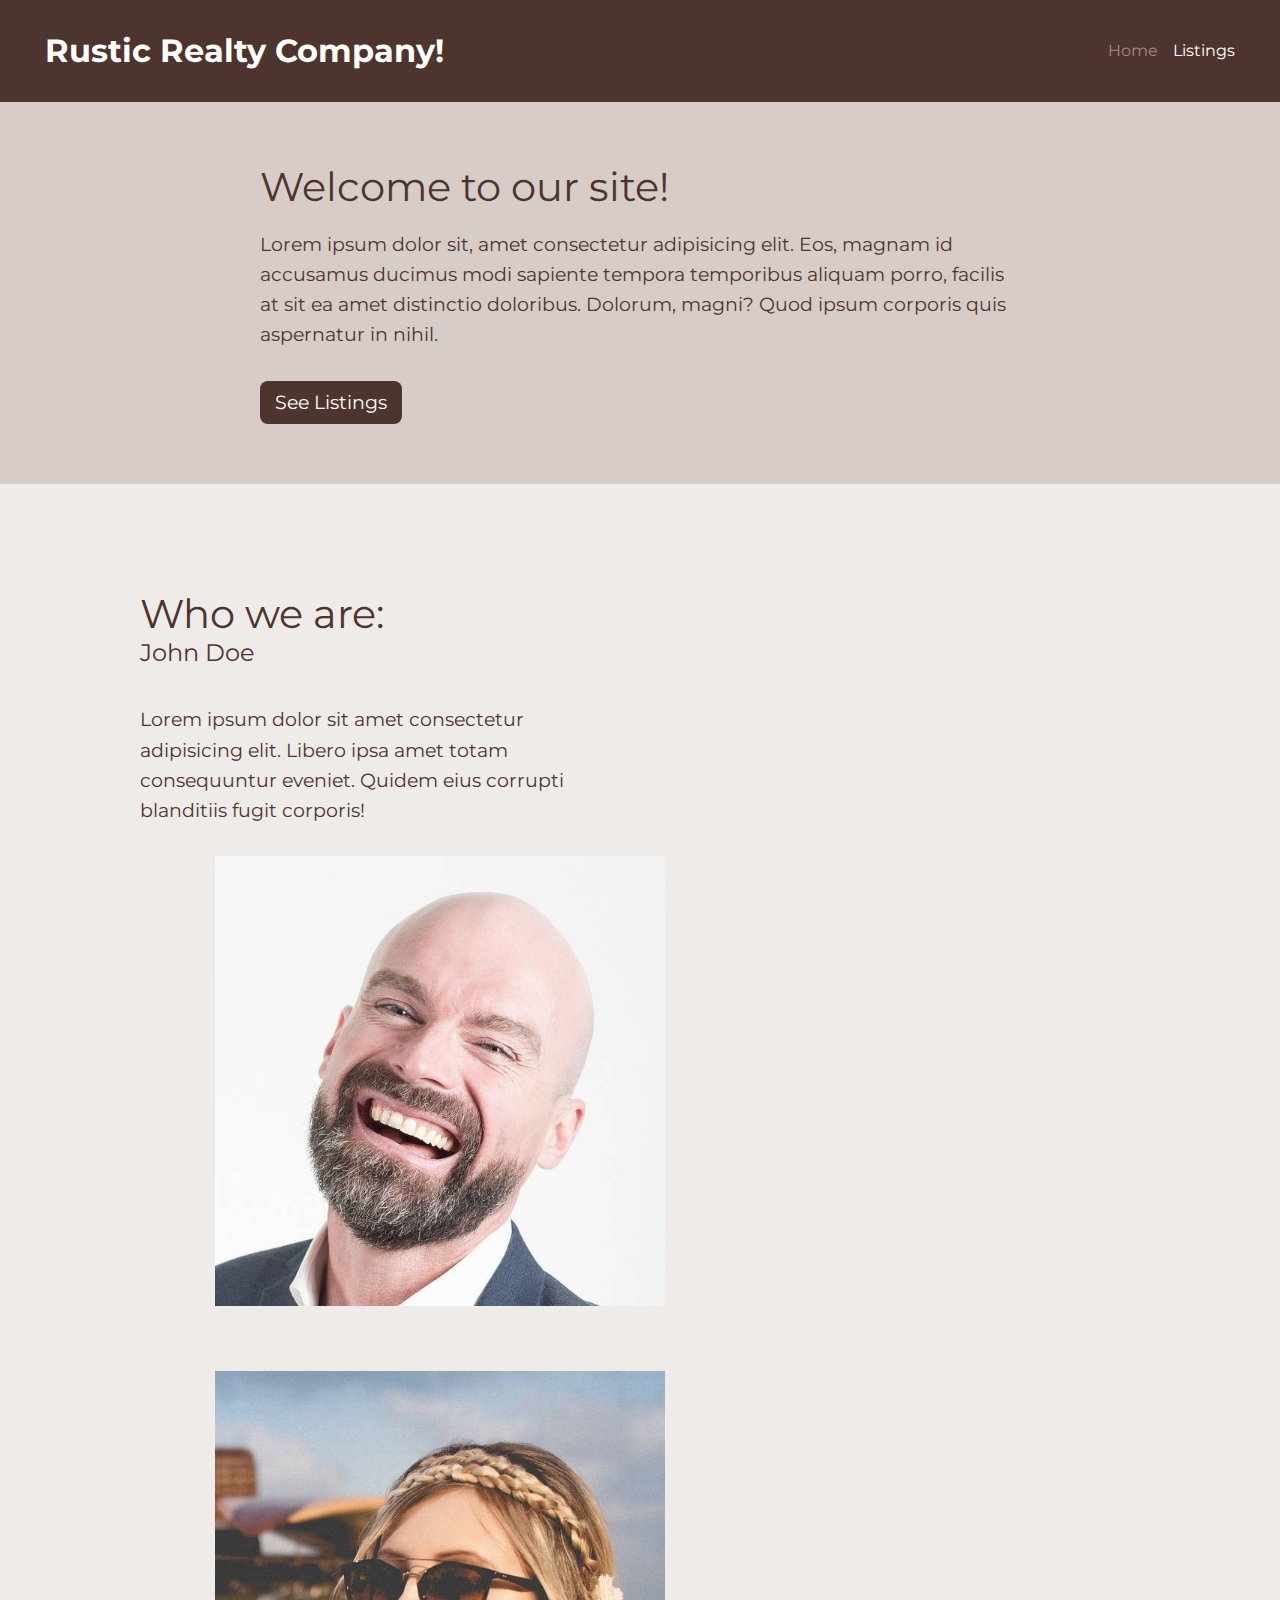
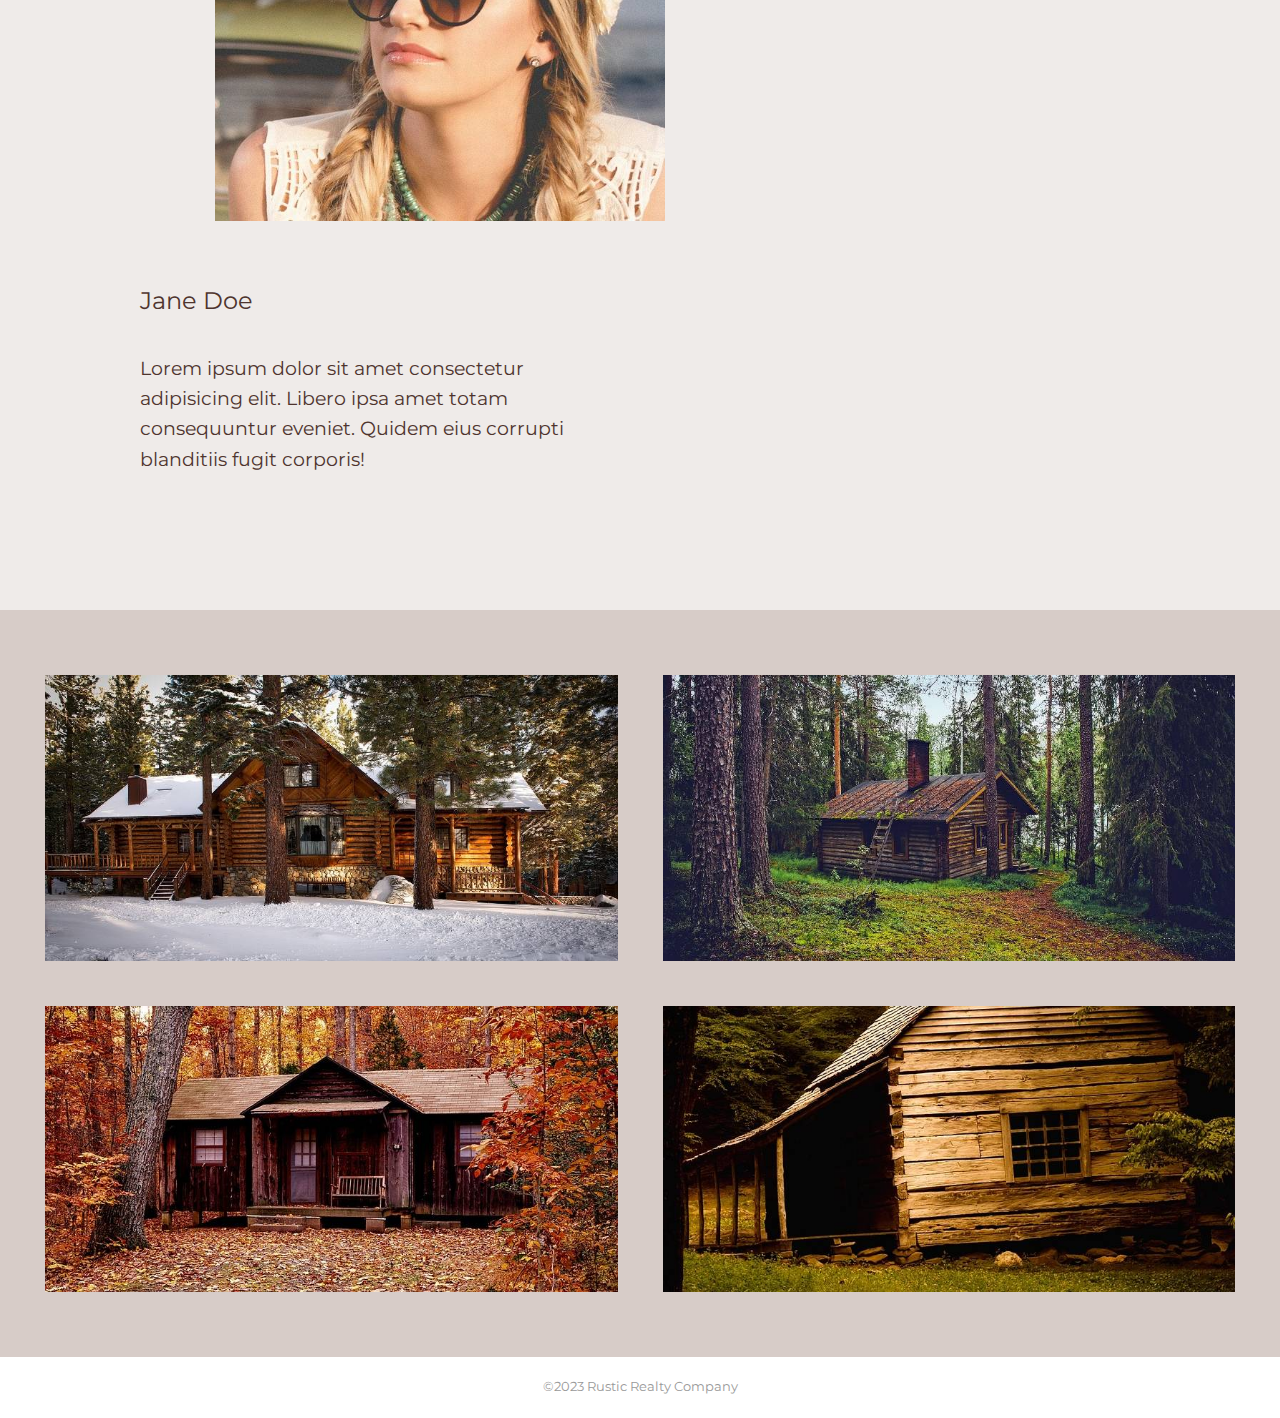
<file: index.html>
<html lang="en">
<head>
    <meta charset="UTF-8">
    <meta http-equiv="X-UA-Compatible" content="IE=edge">
    <meta name="viewport" content="width=device-width, initial-scale=1.0">
    <title>Rustic Realty</title>
    <link rel="preconnect" href="https://fonts.googleapis.com"><link rel="preconnect" href="https://fonts.gstatic.com" crossorigin><link href="https://fonts.googleapis.com/css2?family=Montserrat:ital,wght@0,400;0,700;1,400;1,700&display=swap" rel="stylesheet">
    <link rel="stylesheet" href="style.css">
</head>
<body>
    <div class="header">
        <a href="index.html"><h1>Rustic Realty Company!</h1></a>
        <ul class="nav">
            <li><a class="current" href="index.html">Home</a></li>
            <li><a href="listings.html">Listings</a></li>            
        </ul>
    </div>
    <div class="hero">
        <div class="hero-inner">
            <h2>Welcome to our site!</h2>
            <p>Lorem ipsum dolor sit, amet consectetur adipisicing elit. Eos, magnam id accusamus ducimus modi sapiente tempora temporibus aliquam porro, facilis at sit ea amet distinctio doloribus. Dolorum, magni? Quod ipsum corporis quis aspernatur in nihil.</p>
            <a class="button" href="listings.html">See Listings</a>
        </div>
    </div>
    <div class="about">
        <div class="inner">
            <h2>Who we are:</h2>
            <div class="about-item">
                <h3>John Doe</h3>
                <p>Lorem ipsum dolor sit amet consectetur adipisicing elit. Libero ipsa amet totam consequuntur eveniet. Quidem eius corrupti blanditiis fugit corporis!</p>
                <img src="images/man.jpg" alt="John Doe">
            <div class="clear"></div> 
            <div class="about-item"> 
                <img src="images/woman.jpg" alt="Jane Doe">
                <h3>Jane Doe</h3>
                <p>Lorem ipsum dolor sit amet consectetur adipisicing elit. Libero ipsa amet totam consequuntur eveniet. Quidem eius corrupti blanditiis fugit corporis!</p>
            </div>
        </div>
        <div class="clear"></div>        
    </div>
    </div>
    <div class="listings">
        <div class="listings-inner">
            <img width="500px" src="images/Log Cabin 1.jpg" alt="log cabin #1">
            <img width="500px" src="images/Log Cabin 2.jpg" alt="log cabin #2">
            <img width="500px" src="images/Log Cabin 3.jpg" alt="log cabin #3">
            <img width="500px" src="images/Log Cabin 4.jpg" alt="log cabin #4">
        </div>        
    </div>  
    <div class="footer">
        <p>&copy;2023 Rustic Realty Company</p>
    </div>
    
</body>
</html>
</file>
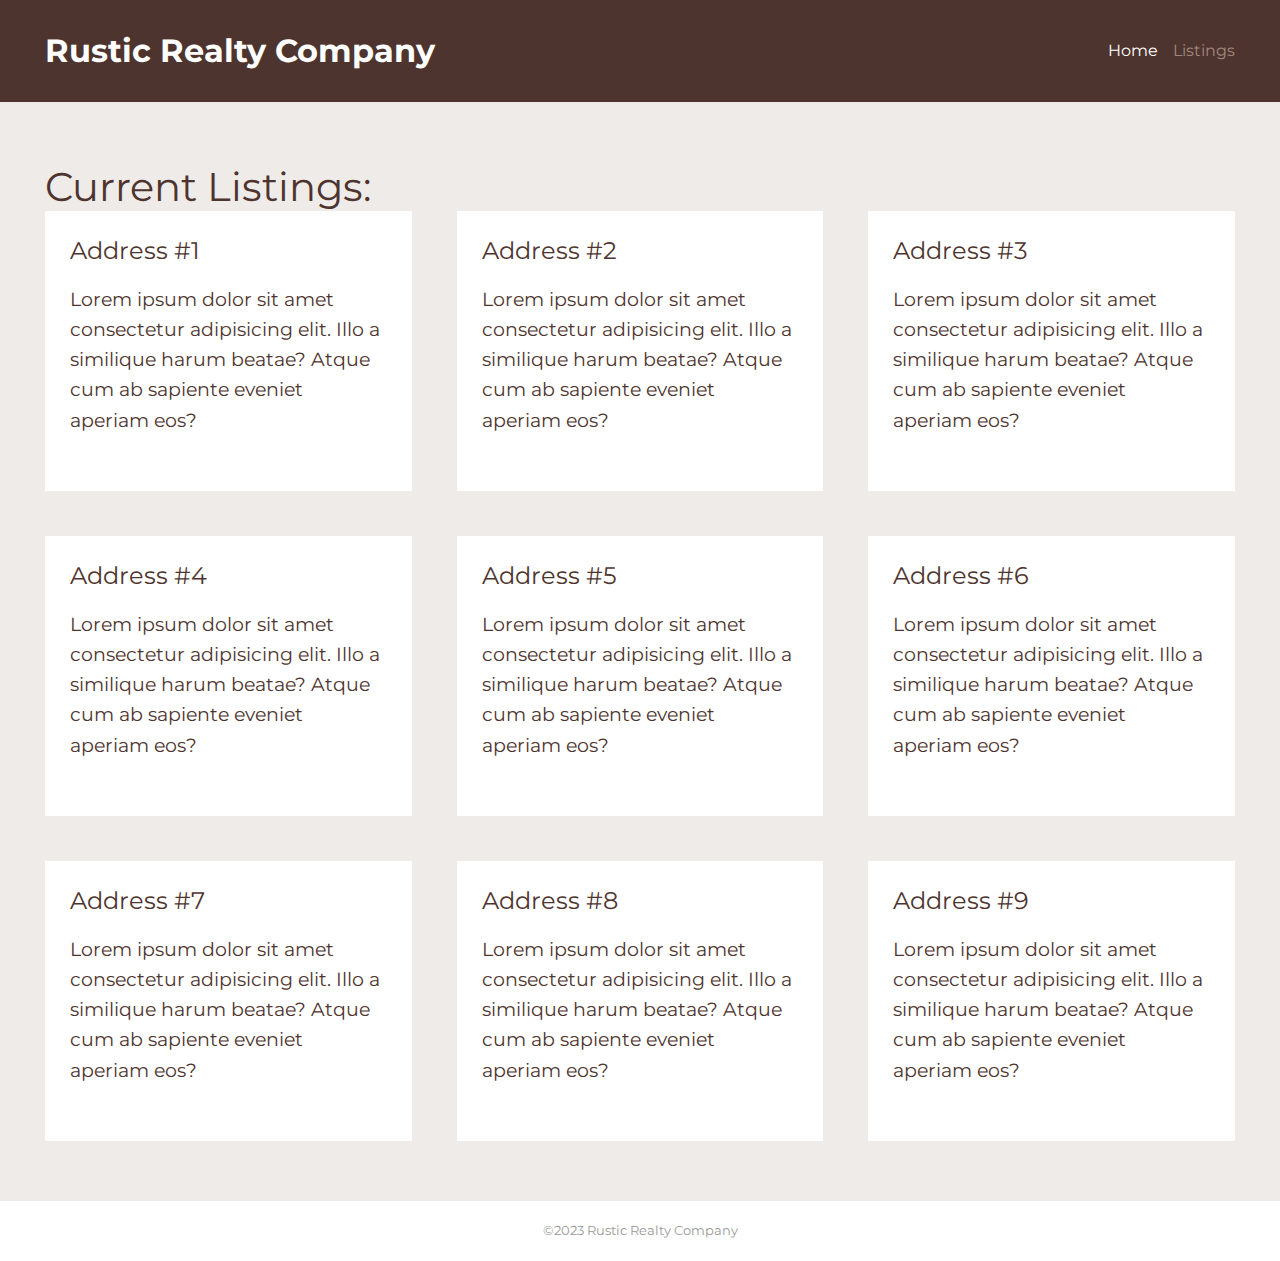
<file: listings.html>
<html lang="en">
<head>
    <meta charset="UTF-8">
    <meta http-equiv="X-UA-Compatible" content="IE=edge">
    <meta name="viewport" content="width=device-width, initial-scale=1.0">
    <title>Rustic Realty</title>
    <link rel="preconnect" href="https://fonts.googleapis.com"><link rel="preconnect" href="https://fonts.gstatic.com" crossorigin><link href="https://fonts.googleapis.com/css2?family=Montserrat:ital,wght@0,400;0,700;1,400;1,700&display=swap" rel="stylesheet">
    <link rel="stylesheet" href="style.css">
</head>
<body>
    <div class="header">
        <a href="index.html"><h1>Rustic Realty Company</h1></a>
        <ul class="nav">
            <li><a href="index.html">Home</a></li>
            <li><a class="current" href="listings.html">Listings</a></li>
        </ul>
    </div>
    <div class="features">
        <h2>Current Listings:</h2>
        <div class="features-inner">            
            <div class="featured-item">                
                <h3>Address #1</h3>
                <p>Lorem ipsum dolor sit amet consectetur adipisicing elit. Illo a similique harum beatae? Atque cum ab sapiente eveniet aperiam eos?</p>
            </div>
            <div class="featured-item">                
                <h3>Address #2</h3>
                <p>Lorem ipsum dolor sit amet consectetur adipisicing elit. Illo a similique harum beatae? Atque cum ab sapiente eveniet aperiam eos?</p>
            </div>
            <div class="featured-item">                
                <h3>Address #3</h3>
                <p>Lorem ipsum dolor sit amet consectetur adipisicing elit. Illo a similique harum beatae? Atque cum ab sapiente eveniet aperiam eos?</p>
            </div>
            <div class="featured-item">                
                <h3>Address #4</h3>
                <p>Lorem ipsum dolor sit amet consectetur adipisicing elit. Illo a similique harum beatae? Atque cum ab sapiente eveniet aperiam eos?</p>
            </div>
            <div class="featured-item">                
                <h3>Address #5</h3>
                <p>Lorem ipsum dolor sit amet consectetur adipisicing elit. Illo a similique harum beatae? Atque cum ab sapiente eveniet aperiam eos?</p>
            </div>
            <div class="featured-item">                
                <h3>Address #6</h3>
                <p>Lorem ipsum dolor sit amet consectetur adipisicing elit. Illo a similique harum beatae? Atque cum ab sapiente eveniet aperiam eos?</p>
            </div>
            <div class="featured-item">                
                <h3>Address #7</h3>
                <p>Lorem ipsum dolor sit amet consectetur adipisicing elit. Illo a similique harum beatae? Atque cum ab sapiente eveniet aperiam eos?</p>
            </div>
            <div class="featured-item">                
                <h3>Address #8</h3>
                <p>Lorem ipsum dolor sit amet consectetur adipisicing elit. Illo a similique harum beatae? Atque cum ab sapiente eveniet aperiam eos?</p>
            </div>
            <div class="featured-item">                
                <h3>Address #9</h3>
                <p>Lorem ipsum dolor sit amet consectetur adipisicing elit. Illo a similique harum beatae? Atque cum ab sapiente eveniet aperiam eos?</p>
            </div>
        </div>        
    </div>
    <div class="footer">
        <p>&copy;2023 Rustic Realty Company</p>
    </div>
    
</body>
</html>
</file>
<file: style.css>
body {
    margin: 0;
    padding: 0;
    font-family: 'Montserrat', sans-serif;
    box-sizing: border-box;
}
h2 {
    color: #4e342e;
    font-weight: normal;
    font-size: 2.5rem;
    margin: 0;
}
h3 {
    color: #4e342e;
    font-size: 1.5rem;
    font-weight: normal;
    margin: 0; 
    margin-bottom: 20px;   
}
p {
    color: #4e342e;
    font-size: 1.18rem;
    line-height: 1.6;
    margin-bottom: 30px;
}
.inner {
    max-width: 1000px;
    margin: 60px auto;
    padding: 0 45px;    
}
.clear {
    clear: both;
}

/* Header */

.header {
    background-color: #4e342e;
    color: #fff;    
    padding: 10px 45px;
    display: flex;
    justify-content: space-between;
    align-items: center;
    flex-wrap: wrap;
}
.header a {
    text-decoration: none;
    color: #fff;
}
.nav {
    list-style: none;
    margin: 0;
    padding: 0;
    display: flex;
}
.nav li {
    margin-left: 15px;    
}
.nav a {
    color: #fff;
    text-decoration: none;
    display: block;
    transition: all 1s ease-in-out;
}
.nav .current {
    color: #A1887f;
}
.nav a:hover {
    transform: rotate(9deg); 
    color: #A1887f;
}

/* Hero section */

.hero {
    background-color: #D7CCC8;
    color: #4e342e;
    padding: 60px 45px;
    display: flex;
    justify-content: center;
}
.hero-inner {
    max-width: 760px; 
}
.button {
    text-decoration: none;
    background-color: #4e342e;
    color: #fff;
    padding: 10px 15px;
    border-radius: 8px;
    display: inline-block;
    font-size: 1.18rem;
}

/* Features Section */

.features {
    background-color: #efebe9;
    padding: 60px 45px;    
}
.features-inner {
    max-width: 1200px;
    margin: 0 auto;
    color:#4e342e;    
    display: grid; 
    grid-template-columns: repeat(auto-fit, minmax(300px, 1fr));
    grid-column-gap: 45px;
    grid-row-gap: 45px;
}
.featured-item {
    background-color: #fff; 
    padding: 25px;      
}

/* About Us Section */

.about {
    background-color: #efebe9;
    padding: 45px;
    
}
.about-item img {
    width: 45%; 
    padding: 0 75px;
    margin-bottom: 65px;
}
.about-item p,
.about-item  h2 {
    width: 45%;
    display: inline-block;
    
}


/* Listings Section */

.listings {
    background-color: #D7CCC8;
    padding: 65px 45px;
}
 .listings-inner {
    display: grid;
    grid-template-columns: 1fr 1fr;
    grid-column-gap: 45px;
    grid-row-gap: 45px;
}
.listings-inner img {
    width: 100%;
}

/* Footer Section*/

.footer p {
    color: #999;
    font-size: 0.8rem;
    padding: 20px 0;
    margin: 0px;
    text-align: center; 
}
</file>
